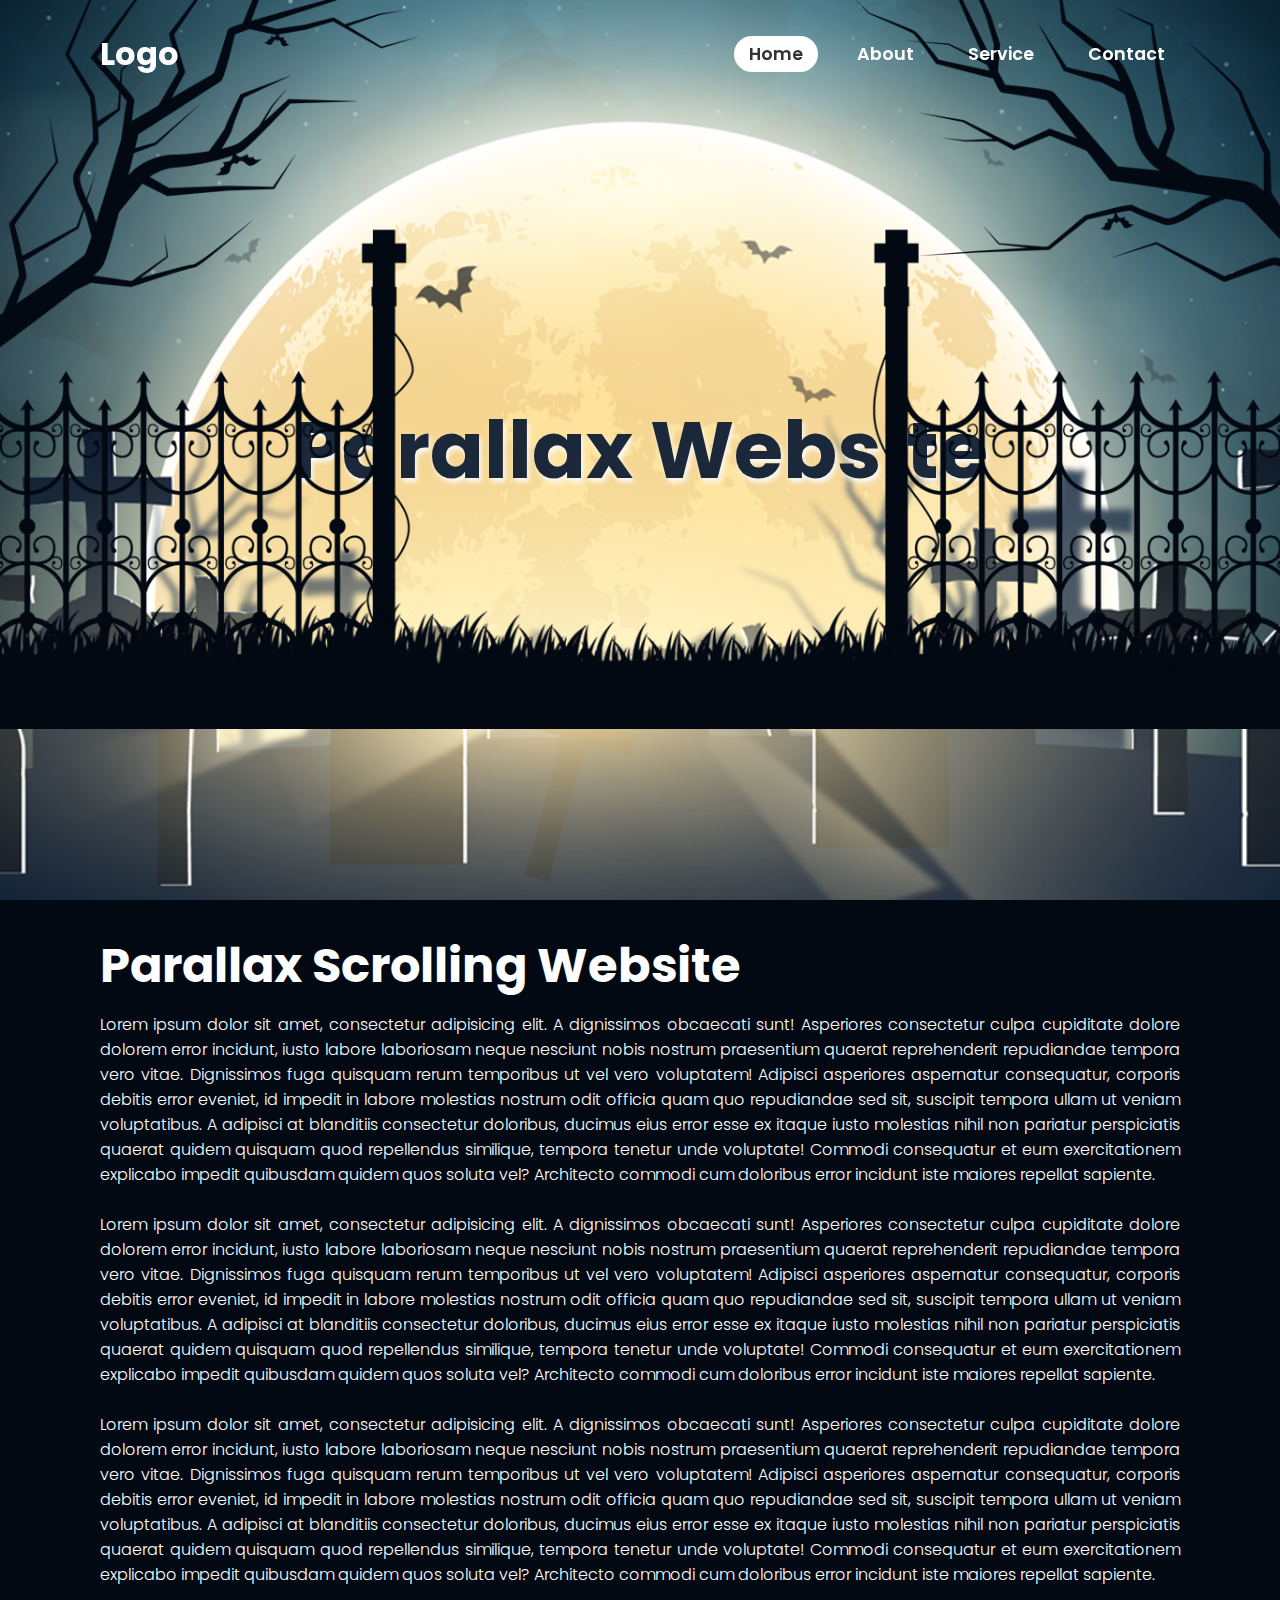
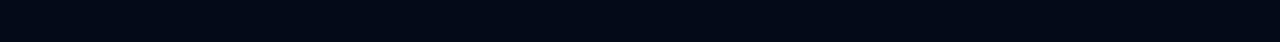
<file: 02_Parallax_Scrolling_Website/index.html>
<!DOCTYPE html>
<html lang="en">

<head>
    <meta charset="UTF-8">
    <meta http-equiv="X-UA-Compatible" content="IE=edge">
    <meta name="viewport" content="width=device-width, initial-scale=1.0">
    <title>Parallax Scrolling Website | Codehal</title>
    <link rel="stylesheet" href="style.css">
</head>

<body>
    <!-- 导航栏 -->
    <header>
        <h2 class="logo">Logo</h2>
        <nav class="navigation">
            <a href="#" class="active">Home<span></span></a>
            <a href="#">About<span></span></a>
            <a href="#">Service<span></span></a>
            <a href="#">Contact<span></span></a>
        </nav>
    </header>
    <!-- 滚动页面区域 -->
    <section class="parallax">
        <h2 id="text">Parallax Website</h2>
        <img src="tree-left.png" id="tree-left">
        <img src="tree-right.png" id="tree-right">
        <img src="gate-left.png" id="gate-left">
        <img src="gate-right.png" id="gate-right">
        <img src="grass.png" id="grass">
    </section>
    <!-- 文字区域 -->
    <section class="sec">
        <h2>Parallax Scrolling Website</h2>
        <p>
            Lorem ipsum dolor sit amet, consectetur adipisicing elit. A dignissimos obcaecati sunt! Asperiores consectetur culpa cupiditate dolore dolorem error incidunt, iusto labore laboriosam neque nesciunt nobis nostrum praesentium quaerat reprehenderit repudiandae tempora vero vitae. Dignissimos fuga quisquam rerum temporibus ut vel vero voluptatem! Adipisci asperiores aspernatur consequatur, corporis debitis error eveniet, id impedit in labore molestias nostrum odit officia quam quo repudiandae sed sit, suscipit tempora ullam ut veniam voluptatibus. A adipisci at blanditiis consectetur doloribus, ducimus eius error esse ex itaque iusto molestias nihil non pariatur perspiciatis quaerat quidem quisquam quod repellendus similique, tempora tenetur unde voluptate! Commodi consequatur et eum exercitationem explicabo impedit quibusdam quidem quos soluta vel? Architecto commodi cum doloribus error incidunt iste maiores repellat sapiente.
            <br><br>
        </p>
        <p>
            Lorem ipsum dolor sit amet, consectetur adipisicing elit. A dignissimos obcaecati sunt! Asperiores consectetur culpa cupiditate dolore dolorem error incidunt, iusto labore laboriosam neque nesciunt nobis nostrum praesentium quaerat reprehenderit repudiandae tempora vero vitae. Dignissimos fuga quisquam rerum temporibus ut vel vero voluptatem! Adipisci asperiores aspernatur consequatur, corporis debitis error eveniet, id impedit in labore molestias nostrum odit officia quam quo repudiandae sed sit, suscipit tempora ullam ut veniam voluptatibus. A adipisci at blanditiis consectetur doloribus, ducimus eius error esse ex itaque iusto molestias nihil non pariatur perspiciatis quaerat quidem quisquam quod repellendus similique, tempora tenetur unde voluptate! Commodi consequatur et eum exercitationem explicabo impedit quibusdam quidem quos soluta vel? Architecto commodi cum doloribus error incidunt iste maiores repellat sapiente.
            <br><br>
        </p>
        <p>
            Lorem ipsum dolor sit amet, consectetur adipisicing elit. A dignissimos obcaecati sunt! Asperiores consectetur culpa cupiditate dolore dolorem error incidunt, iusto labore laboriosam neque nesciunt nobis nostrum praesentium quaerat reprehenderit repudiandae tempora vero vitae. Dignissimos fuga quisquam rerum temporibus ut vel vero voluptatem! Adipisci asperiores aspernatur consequatur, corporis debitis error eveniet, id impedit in labore molestias nostrum odit officia quam quo repudiandae sed sit, suscipit tempora ullam ut veniam voluptatibus. A adipisci at blanditiis consectetur doloribus, ducimus eius error esse ex itaque iusto molestias nihil non pariatur perspiciatis quaerat quidem quisquam quod repellendus similique, tempora tenetur unde voluptate! Commodi consequatur et eum exercitationem explicabo impedit quibusdam quidem quos soluta vel? Architecto commodi cum doloribus error incidunt iste maiores repellat sapiente.
            <br><br>
        </p>
    </section>

    <script src="script.js"></script>
</body>

</html>
</file>
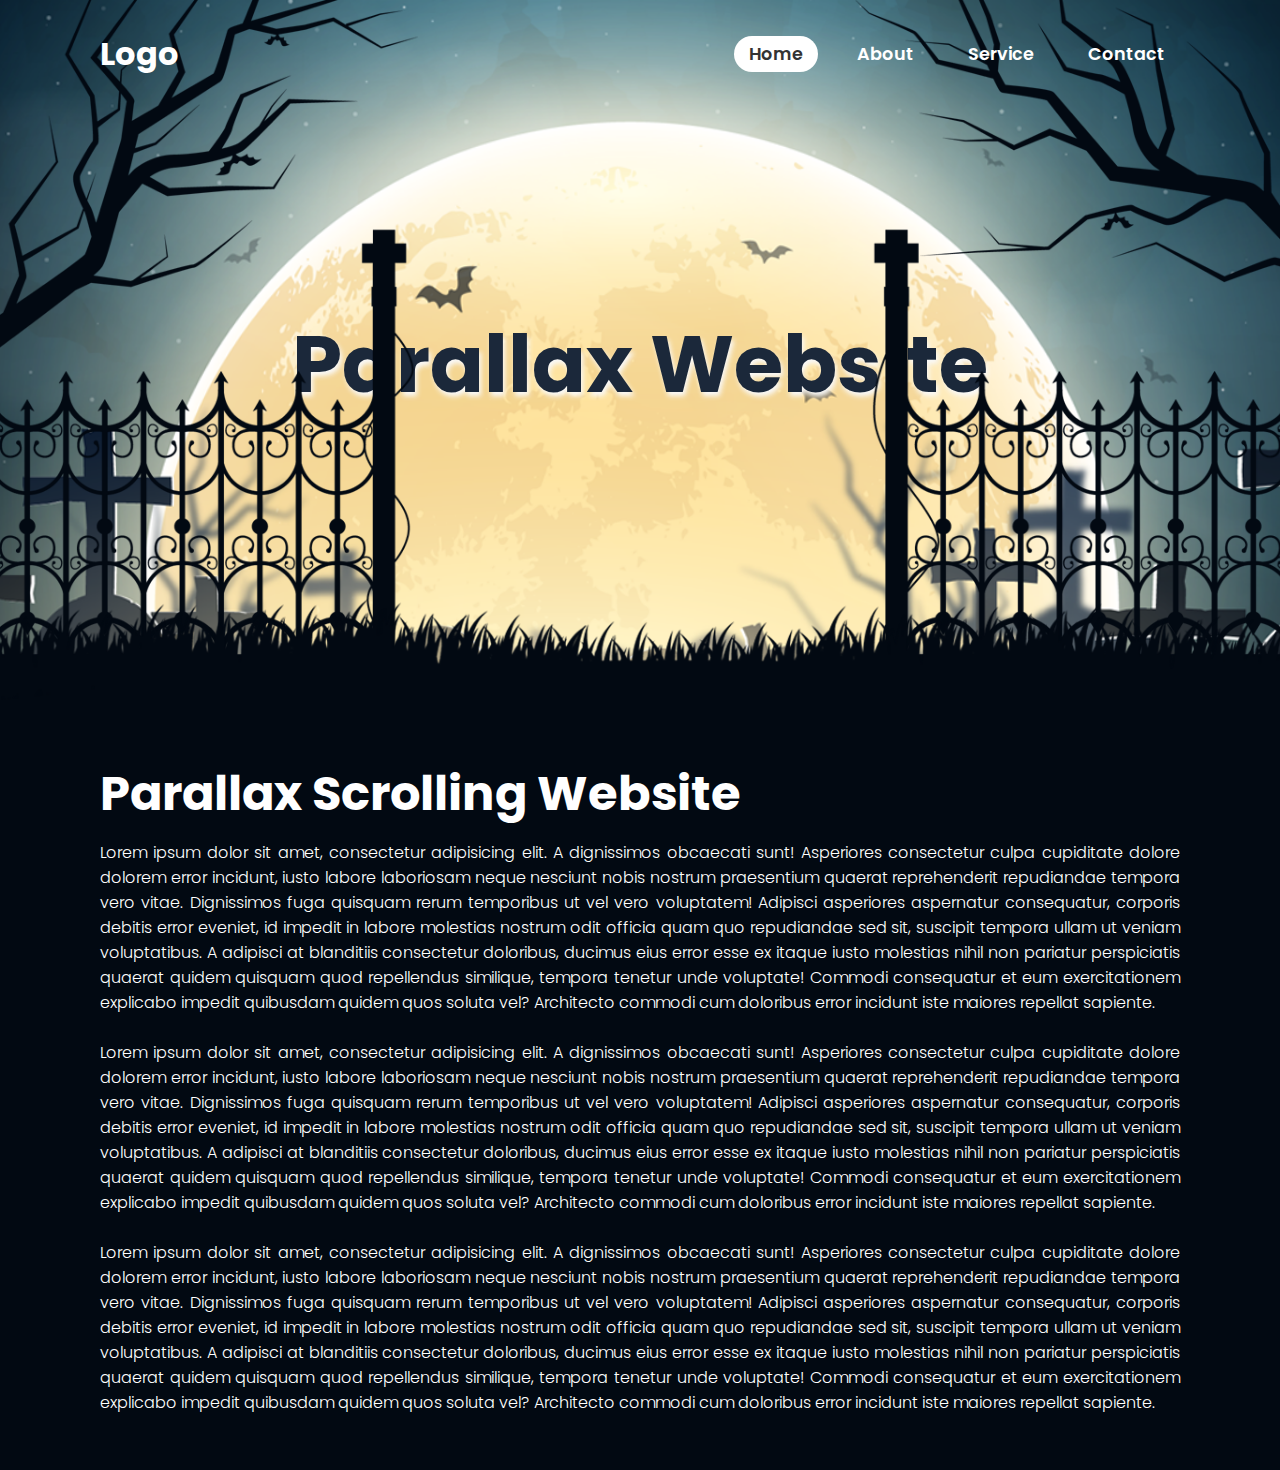
<file: 03_Parallax_Scrolling_Website_1_Improved/index.html>
<!DOCTYPE html>
<html lang="en">

<head>
    <meta charset="UTF-8">
    <meta http-equiv="X-UA-Compatible" content="IE=edge">
    <meta name="viewport" content="width=device-width, initial-scale=1.0">
    <title>Parallax Scrolling Website | Codehal</title>
    <link rel="stylesheet" href="style.css">
</head>

<body>
<div id="main-box">
    <!-- 导航栏 -->
    <header>
        <h2 class="logo">Logo</h2>
        <nav class="navigation">
            <a href="#" class="active">Home<span></span></a>
            <a href="#">About<span></span></a>
            <a href="#">Service<span></span></a>
            <a href="#">Contact<span></span></a>
        </nav>
    </header>
    <!-- 滚动页面区域 -->
    <section class="parallax" id="parallax">
        <h2 id="text">Parallax Website</h2>
        <img src="tree-left.png" id="tree-left">
        <img src="tree-right.png" id="tree-right">
        <img src="gate-left.png" id="gate-left">
        <img src="gate-right.png" id="gate-right">
        <img src="grass.png" id="grass">
    </section>
    <!-- 文字区域 -->
    <section class="sec">
        <h2>Parallax Scrolling Website</h2>
        <p>
            Lorem ipsum dolor sit amet, consectetur adipisicing elit. A dignissimos obcaecati sunt! Asperiores consectetur culpa cupiditate dolore dolorem error incidunt, iusto labore laboriosam neque nesciunt nobis nostrum praesentium quaerat reprehenderit repudiandae tempora vero vitae. Dignissimos fuga quisquam rerum temporibus ut vel vero voluptatem! Adipisci asperiores aspernatur consequatur, corporis debitis error eveniet, id impedit in labore molestias nostrum odit officia quam quo repudiandae sed sit, suscipit tempora ullam ut veniam voluptatibus. A adipisci at blanditiis consectetur doloribus, ducimus eius error esse ex itaque iusto molestias nihil non pariatur perspiciatis quaerat quidem quisquam quod repellendus similique, tempora tenetur unde voluptate! Commodi consequatur et eum exercitationem explicabo impedit quibusdam quidem quos soluta vel? Architecto commodi cum doloribus error incidunt iste maiores repellat sapiente.
            <br><br>
        </p>
        <p>
            Lorem ipsum dolor sit amet, consectetur adipisicing elit. A dignissimos obcaecati sunt! Asperiores consectetur culpa cupiditate dolore dolorem error incidunt, iusto labore laboriosam neque nesciunt nobis nostrum praesentium quaerat reprehenderit repudiandae tempora vero vitae. Dignissimos fuga quisquam rerum temporibus ut vel vero voluptatem! Adipisci asperiores aspernatur consequatur, corporis debitis error eveniet, id impedit in labore molestias nostrum odit officia quam quo repudiandae sed sit, suscipit tempora ullam ut veniam voluptatibus. A adipisci at blanditiis consectetur doloribus, ducimus eius error esse ex itaque iusto molestias nihil non pariatur perspiciatis quaerat quidem quisquam quod repellendus similique, tempora tenetur unde voluptate! Commodi consequatur et eum exercitationem explicabo impedit quibusdam quidem quos soluta vel? Architecto commodi cum doloribus error incidunt iste maiores repellat sapiente.
            <br><br>
        </p>
        <p>
            Lorem ipsum dolor sit amet, consectetur adipisicing elit. A dignissimos obcaecati sunt! Asperiores consectetur culpa cupiditate dolore dolorem error incidunt, iusto labore laboriosam neque nesciunt nobis nostrum praesentium quaerat reprehenderit repudiandae tempora vero vitae. Dignissimos fuga quisquam rerum temporibus ut vel vero voluptatem! Adipisci asperiores aspernatur consequatur, corporis debitis error eveniet, id impedit in labore molestias nostrum odit officia quam quo repudiandae sed sit, suscipit tempora ullam ut veniam voluptatibus. A adipisci at blanditiis consectetur doloribus, ducimus eius error esse ex itaque iusto molestias nihil non pariatur perspiciatis quaerat quidem quisquam quod repellendus similique, tempora tenetur unde voluptate! Commodi consequatur et eum exercitationem explicabo impedit quibusdam quidem quos soluta vel? Architecto commodi cum doloribus error incidunt iste maiores repellat sapiente.
            <br><br>
        </p>
    </section>
</div>
    <script src="script.js"></script>
</body>

</html>
</file>
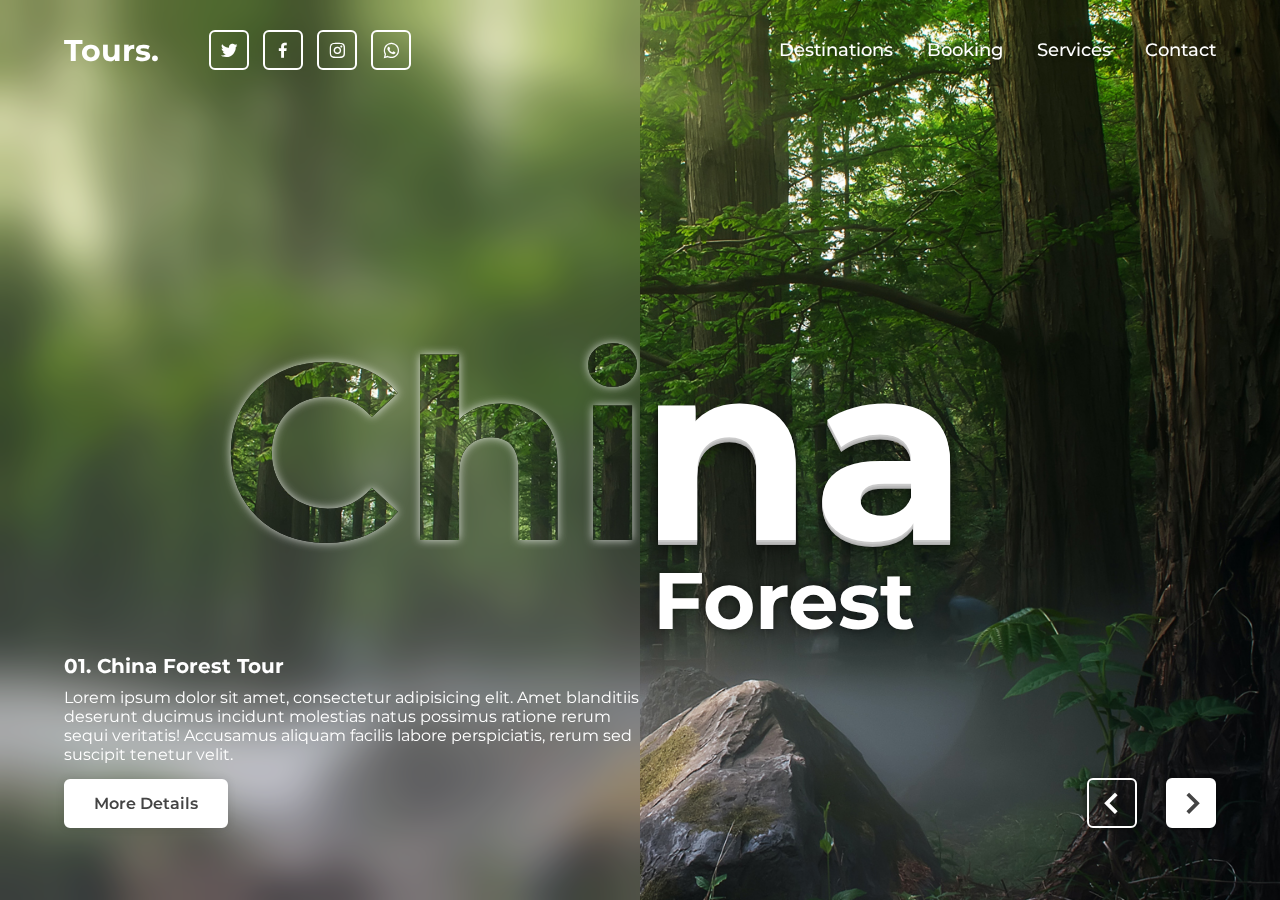
<file: 04_Index_Page_Website_1/index.html>
<!DOCTYPE html>
<html lang="en">

<head>
    <meta charset="UTF-8">
    <meta http-equiv="X-UA-Compatible" content="IE=edge">
    <meta name="viewport" content="width=device-width, initial-scale=1.0">
    <title>Website using HTML CSS & Javascript | Codehal</title>
    <link rel="stylesheet" href="style.css">
    <!-- <link href='boxicons.min.css' rel='stylesheet'> -->
    <link href='https://unpkg.com/boxicons@2.1.4/css/boxicons.min.css' rel='stylesheet'>
</head>

<body>
    <header class="header">
        <a href="#" class="logo">Tours.</a>

        <div class="social-media">
            <a href="#"><i class='bx bxl-twitter'></i></a>
            <a href="#"><i class='bx bxl-facebook'></i></a>
            <a href="#"><i class='bx bxl-instagram'></i></a>
            <a href="#"><i class='bx bxl-whatsapp'></i></a>
        </div>

        <nav class="navbar">
            <a href="#">Destinations</a>
            <a href="#">Booking</a>
            <a href="#">Services</a>
            <a href="#">Contact</a>
        </nav>
    </header>

    <section class="banner">
        <div class="slider">
            <div class="slide active">
                <img src="china.jpg" alt="">
                <div class="left-info">
                    <div class="penetrate-blur">
                        <h1>Chi</h1>
                    </div>
                    <div class="content">
                        <h3>01. China Forest Tour</h3>
                        <p>Lorem ipsum dolor sit amet, consectetur adipisicing elit. Amet blanditiis deserunt ducimus incidunt molestias natus possimus ratione rerum sequi veritatis! Accusamus aliquam facilis labore perspiciatis, rerum sed suscipit tenetur velit.</p>
                        <a href="#" class="btn">More Details</a>
                    </div>
                </div>
                <div class="right-info">
                    <h1>na</h1>
                    <h3>Forest</h3>
                </div>
            </div>

            <div class="slide">
                <img src="japan.jpg" alt="">
                <div class="left-info">
                    <div class="penetrate-blur">
                        <h1>Jap</h1>
                    </div>
                    <div class="content">
                        <h3>02. Japan Forest Tour</h3>
                        <p>Lorem ipsum dolor sit amet, consectetur adipisicing elit. Amet blanditiis deserunt ducimus incidunt molestias natus possimus ratione rerum sequi veritatis! Accusamus aliquam facilis labore perspiciatis, rerum sed suscipit tenetur velit.</p>
                        <a href="#" class="btn">More Details</a>
                    </div>
                </div>
                <div class="right-info">
                    <h1>an</h1>
                    <h3>Forest</h3>
                </div>
            </div>

            <div class="slide">
                <img src="africa.jpg" alt="">
                <div class="left-info">
                    <div class="penetrate-blur">
                        <h1>Afr</h1>
                    </div>
                    <div class="content">
                        <h3>03. Africa Forest Tour</h3>
                        <p>Lorem ipsum dolor sit amet, consectetur adipisicing elit. Amet blanditiis deserunt ducimus incidunt molestias natus possimus ratione rerum sequi veritatis! Accusamus aliquam facilis labore perspiciatis, rerum sed suscipit tenetur velit.</p>
                        <a href="#" class="btn">More Details</a>
                    </div>
                </div>
                <div class="right-info">
                    <h1>ica</h1>
                    <h3>Forest</h3>
                </div>
            </div>

            <div class="slide">
                <img src="brazil.jpg" alt="">
                <div class="left-info">
                    <div class="penetrate-blur">
                        <h1>Bra</h1>
                    </div>
                    <div class="content">
                        <h3>04. Brazil Forest Tour</h3>
                        <p>Lorem ipsum dolor sit amet, consectetur adipisicing elit. Amet blanditiis deserunt ducimus incidunt molestias natus possimus ratione rerum sequi veritatis! Accusamus aliquam facilis labore perspiciatis, rerum sed suscipit tenetur velit.</p>
                        <a href="#" class="btn">More Details</a>
                    </div>
                </div>
                <div class="right-info">
                    <h1>zil</h1>
                    <h3>Forest</h3>
                </div>
            </div>

            <div class="slide">
                <img src="serbia.jpg" alt="">
                <div class="left-info">
                    <div class="penetrate-blur">
                        <h1>Ser</h1>
                    </div>
                    <div class="content">
                        <h3>05. Serbia Forest Tour</h3>
                        <p>Lorem ipsum dolor sit amet, consectetur adipisicing elit. Amet blanditiis deserunt ducimus incidunt molestias natus possimus ratione rerum sequi veritatis! Accusamus aliquam facilis labore perspiciatis, rerum sed suscipit tenetur velit.</p>
                        <a href="#" class="btn">More Details</a>
                    </div>
                </div>
                <div class="right-info">
                    <h1>bia</h1>
                    <h3>Forest</h3>
                </div>
            </div>
        </div>
        <div class="navigation">
            <span class="prev-btn">
                <i class='bx bx-chevron-left'></i>
            </span>
            <span class="next-btn">
                <i class='bx bx-chevron-right'></i>
            </span>
        </div>
    </section>

    <script src="script.js"></script>
</body>

</html>
</file>
<file: 02_Parallax_Scrolling_Website/style.css>
@import url('https://fonts.googleapis.com/css2?family=Poppins:wght@300;400;500;600;700;800;900&display=swap');

*{
    margin: 0;
    padding: 0;
    box-sizing: border-box;
    font-family: 'Poppins', sans-serif;
}
body{
    min-height: 100vh;
    overflow-x: hidden; /* 隐藏画面外元素 */
}
header{
    position: absolute;
    top: 0;
    left: 0;
    width: 100%;
    padding: 30px 100px;
    display: flex;
    justify-content: space-between;
    align-items: center;
    z-index: 100;
}
.logo{
    font-size: 2em;
    color: #fff;
    user-select: none;
}
.navigation a{
    position: relative;
    font-size: 1.1em;
    color: #fff;
    font-weight: 600;
    text-decoration: none;
    margin-left: 20px;
    padding: 6px 15px;
    transition: .5s;
}
.navigation a:hover,
.navigation a.active{
    color: #333;
}
.navigation a span{
    position: absolute;
    top: 0;
    left: 0;
    width: 100%;
    height: 100%;
    background: #fff;
    border-radius: 30px;
    z-index: -1;
    transform: scale(0);
    opacity: 0;
    transition: .5s;
}
.navigation a:hover span,
.navigation a.active span{
    transform: scale(1);
    opacity: 1;
}
.parallax{
    position: relative;
    display: flex;
    justify-content: center;
    align-items: center;
    height: 100vh;
    background: url("background.png") no-repeat;
    background-size: cover;
    background-position: center;
    background-attachment: fixed; /* 保证滚动效果出现时背景不动 */
}
#text{
    position: absolute;
    font-size: 5em;
    color: #1b283a;
    text-shadow: 2px 4px 5px #f9f9f9;
}
.parallax img{
    position: absolute;
    top: 0;
    left: 0;
    width: 100%;
    pointer-events: none;
}
.parallax img#gate-left{
    position: fixed;  /* 保证滚动效果出现时水平位置不变 */
    transform: translateX(-282px);
}
.parallax img#gate-right{
    position: fixed;  /* 保证滚动效果出现时水平位置不变 */
    transform: translateX(305px);
}
.sec{
    position: relative;
    background: #020912;
    padding: 30px 100px;
}
.sec h2{
    font-size: 3em;
    color: #fff;
    margin-bottom: 10px;
}
.sec p{
    font-size: 1em;
    color: #fff;
    font-weight: 300;
    text-align: justify;
}
</file>
<file: 03_Parallax_Scrolling_Website_1_Improved/style.css>
@import url('https://fonts.googleapis.com/css2?family=Poppins:wght@300;400;500;600;700;800;900&display=swap');

*{
    margin: 0;
    padding: 0;
    box-sizing: border-box;
    font-family: 'Poppins', sans-serif;
}
body{
    display: flex;
    justify-content: center;
    background: #020912;
}
#main-box{
    min-height: 100vh;
    overflow-x: hidden; /* 隐藏画面外元素 */
    position: relative;
    min-width: 770px;
    max-width: 2130px;
}
header{
    position: absolute;
    top: 0;
    left: 0;
    width: 100%;
    padding: 30px 100px;
    display: flex;
    justify-content: space-between;
    align-items: center;
    z-index: 100;
}
.logo{
    font-size: 2em;
    color: #fff;
    user-select: none;
}
.navigation a{
    position: relative;
    font-size: 1.1em;
    color: #fff;
    font-weight: 600;
    text-decoration: none;
    margin-left: 20px;
    padding: 6px 15px;
    transition: .5s;
}
.navigation a:hover,
.navigation a.active{
    color: #333;
}
.navigation a span{
    position: absolute;
    top: 0;
    left: 0;
    width: 100%;
    height: 100%;
    background: #fff;
    border-radius: 30px;
    z-index: -1;
    transform: scale(0);
    opacity: 0;
    transition: .5s;
}
.navigation a:hover span,
.navigation a.active span{
    transform: scale(1);
    opacity: 1;
}
.parallax{
    position: relative;
    display: flex;
    justify-content: center;
    align-items: center;
    /*height: 100vh; !* 这里通过js实现，避免上下断开 *!*/
    background: url("background.png") no-repeat;
    background-size: cover;
    background-position: center;
    background-attachment: fixed; /* 保证滚动效果出现时背景不动 */
}
#text{
    position: absolute;
    font-size: 5em;
    color: #1b283a;
    text-shadow: 2px 4px 5px #f9f9f9;
}
.parallax img{
    position: absolute;
    top: 0;
    left: 0;
    width: 100%;
    pointer-events: none;
}
.parallax img#gate-left{
    /*position: fixed;  !* 保证滚动效果出现时水平位置不变 *!*/
    transform: translateX(-282px);
}
.parallax img#gate-right{
    /*position: fixed;  !* 保证滚动效果出现时水平位置不变 *!*/
    transform: translateX(305px);
}
.sec{
    position: relative;
    background: #020912;
    padding: 30px 100px;
}
.sec h2{
    font-size: 3em;
    color: #fff;
    margin-bottom: 10px;
}
.sec p{
    font-size: 1em;
    color: #fff;
    font-weight: 300;
    text-align: justify;
}
</file>
<file: 04_Index_Page_Website_1/style.css>
@import url('https://fonts.googleapis.com/css2?family=Montserrat:wght@300;400;500;600;700;800;900&display=swap');

* {
    margin: 0;
    padding: 0;
    box-sizing: border-box;
    font-family: 'Montserrat', sans-serif;
}

.header {
    position: fixed;
    top: 0;
    left: 0;
    width: 100%;
    padding: 30px 5%;
    background: transparent;
    display: flex;
    align-items: center;
    z-index: 100;
}

.logo {
    color: white;
    font-size: 30px;
    text-decoration: none;
    font-weight: 700;
}

.social-media {
    margin: 0 auto 0 50px;
}

.social-media a {
    display: inline-flex;
    justify-content: center;
    align-items: center;
    width: 40px;
    height: 40px;
    background: transparent;
    border: 2px solid #fff;
    border-radius: 6px;
    text-decoration: none;
    margin-right: 10px;
    transition: .5s;
}
.social-media a:hover {
    background: #fff;
}

.social-media a i {
    font-size: 20px;
    color: #fff;
    transition: .5s;
}

.social-media a:hover i {
    color: #444;
}

.navbar a {
    font-size: 18px;
    color: #fff;
    text-decoration: none;
    font-weight: 500;
    margin-left: 30px;
    text-shadow: 0 0 10px rgba(0, 0, 0, 0.2);
}

.banner {
    position: relative;
    width: 100%;
    height: 100vh;
    overflow-x: hidden
}

.slider .slide {
    position: absolute;
    width: 100%;
    height: 100%;
}

.slide img {
    position: absolute;
    width: 100%;
    height: 100%;
    object-fit: cover;
    pointer-events: none;
    opacity: 0;
    transition: .3s ease;
}

.slide.active img {
    opacity: 1;
}

.slide .left-info {
    position: absolute;
    top: 0;
    left: 0;
    width: 50%;
    height: 100%;
    transform: translateX(-100%);
    transition: 0s;
}

.slide.active .left-info {
    transform: translateX(0);
    z-index: 1;
    transition: .5s ease;
}

.left-info .penetrate-blur {
    position: absolute;
    width: 100%;
    height: 100%;
    background: rgba(255, 255, 255, .1);
    backdrop-filter: blur(20px);
    display: flex;
    justify-content: flex-end;
    align-items: center;
    -webkit-mask: linear-gradient(#000 0 0),
    linear-gradient(#000 0 0);
    -webkit-mask-clip: text, padding-box;
    -webkit-mask-composite: xor;
    padding-left: 20px;
}

.penetrate-blur h1 {
    font-size: 250px;
    text-shadow: 0 0 10px rgba(255, 255, 255, .8);
}

.slide:nth-child(1) .penetrate-blur h1,
.slide:nth-child(4) .penetrate-blur h1 {
    margin-right: -10px;
}

.left-info .content {
    position: absolute;
    bottom: 8%;
    left: 10%;
    color: #fff;
}

.content h3 {
    font-size: 20px;
}

.content p {
    font-size: 16px;
    margin: 10px 0 15px;
}

.content .btn {
    display: inline-block;
    padding: 13px 28px;
    background: #fff;
    border: 2px solid #fff;
    border-radius: 6px;
    box-shadow: 0 0 10px rgba(0, 0, 0, .1);
    font-size: 16px;
    text-decoration: none;
    color: #444;
    font-weight: 600;
    transition: .5s;
}

.content .btn:hover {
    background: transparent;
    color: #fff;
}

.slide .right-info {
    position: absolute;
    top: 0;
    right: 0;
    width: 50%;
    height: 100%;
    display: flex;
    align-items: center;
    transform: translateX(100%);
    transition: 0s;
}

.slide.active .right-info {
    transform: translateX(0);
    z-index: 1;
    transition: .5s ease;
}

.right-info h1 {
    font-size: 250px;
    color: #fff;
    text-shadow:
        0 1px 0 #ccc,
        0 2px 0 #c9c9c9,
        0 3px 0 #bbb,
        0 4px 0 #b9b9b9,
        0 5px 0 #aaa,
        0 6px 1px rgba(0, 0, 0, .1),
        0 0 5px rgba(0, 0, 0, .1),
        0 1px 3px rgba(0, 0, 0, .3),
        0 3px 5px rgba(0, 0, 0, .2),
        0 5px 10px rgba(0, 0, 0, .25),
        0 10px 10px rgba(0, 0, 0, .2),
        0 20px 20px rgba(0, 0, 0, .15);
}

.slide:nth-child(2) .right-info h1,
.slide:nth-child(4) .right-info h1 {
    margin-left: 10px;
}

.right-info h3 {
    position: absolute;
    font-size: 80px;
    color: #fff;
    text-shadow: 0 0 10px rgba(0, 0, 0, .5);
    transform: translateY(150px);
    margin-left: 13px;
}

.navigation {
    position: absolute;
    bottom: 8%;
    right: 5%;
    z-index: 99;
}

.navigation span {
    display: inline-flex;
    justify-content: center;
    align-items: center;
    width: 50px;
    height: 50px;
    background: #fff;
    border: 2px solid #fff;
    border-radius: 6px;
    box-shadow: 0 0 10px rgba(0, 0, 0, .5);
    cursor: pointer;
    margin-left: 25px;
    transition: .5s;
}

.navigation span:nth-child(1) {
    background: transparent;
}

.navigation span:nth-child(1):hover {
    background: #fff;
}

.navigation span i {
    font-size: 45px;
    color: #444;
    transition: .5s;
}

.navigation span:nth-child(1) i {
    color: #fff;
}

.navigation span:nth-child(1):hover i {
    color: #444;
}
</file>
